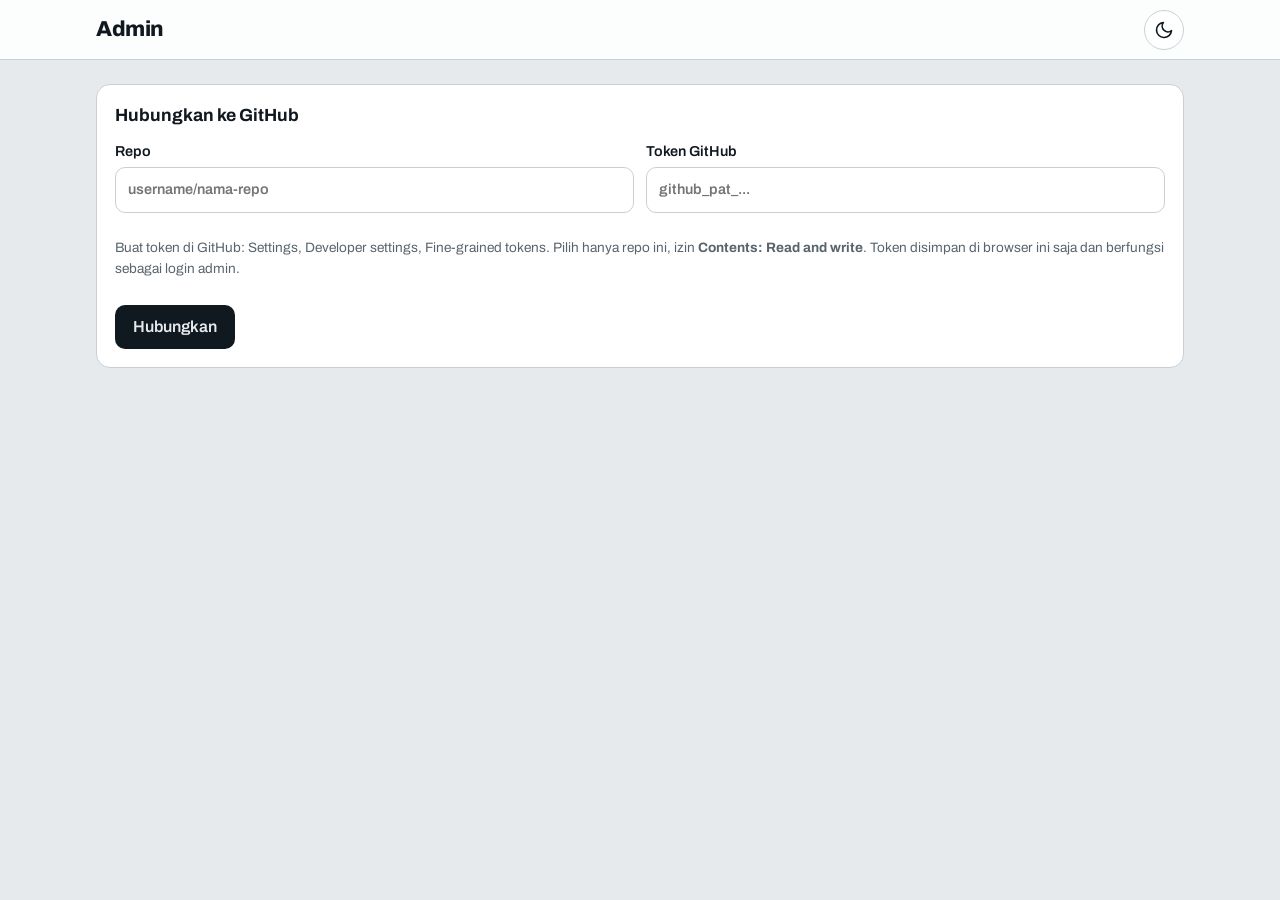
<file: admin.html>
<!doctype html>
<html lang="id">
<head>
  <meta charset="utf-8">
  <meta name="viewport" content="width=device-width, initial-scale=1">
  <meta name="robots" content="noindex">
  <title>Admin Katalog Sepatu</title>
  <script>try{document.documentElement.dataset.theme=localStorage.getItem('theme')||(matchMedia('(prefers-color-scheme:dark)').matches?'dark':'light')}catch(e){}</script>
  <link rel="preconnect" href="https://fonts.googleapis.com">
  <link href="https://fonts.googleapis.com/css2?family=Archivo:wght@400;600;700;800&display=swap" rel="stylesheet">
  <link rel="stylesheet" href="style.css">
</head>
<body>
  <header class="head">
    <div class="wrap">
      <a class="logo" href="admin.html">Admin</a>
      <button class="theme" id="theme" type="button" aria-label="Ganti tema terang/gelap">
        <svg class="moon" viewBox="0 0 24 24" fill="none" stroke="currentColor" stroke-width="2" stroke-linecap="round" stroke-linejoin="round"><path d="M21 12.8A9 9 0 1 1 11.2 3a7 7 0 0 0 9.8 9.8z"/></svg>
        <svg class="sun" viewBox="0 0 24 24" fill="none" stroke="currentColor" stroke-width="2" stroke-linecap="round" stroke-linejoin="round"><circle cx="12" cy="12" r="4"/><path d="M12 2v2M12 20v2M4.9 4.9l1.4 1.4M17.7 17.7l1.4 1.4M2 12h2M20 12h2M4.9 19.1l1.4-1.4M17.7 6.3l1.4-1.4"/></svg>
      </button>
    </div>
  </header>

  <main class="wrap admin">

    <section id="connect" class="panel">
      <h2>Hubungkan ke GitHub</h2>
      <form id="ghForm" class="form">
        <label>Repo
          <input class="ctl" id="ghRepo" required placeholder="username/nama-repo">
        </label>
        <label>Token GitHub
          <input class="ctl" id="ghToken" type="password" required autocomplete="off" placeholder="github_pat_...">
        </label>
        <p class="note full">Buat token di GitHub: Settings, Developer settings, Fine-grained tokens. Pilih hanya repo ini, izin <strong>Contents: Read and write</strong>. Token disimpan di browser ini saja dan berfungsi sebagai login admin.</p>
        <div class="row full">
          <button class="btn" id="ghBtn" type="submit">Hubungkan</button>
          <span class="hint" id="ghErr" aria-live="polite"></span>
        </div>
      </form>
    </section>

    <div id="panel" hidden>
      <div class="bar">
        <h1>Kelola katalog</h1>
        <div class="row">
          <a href="index.html" target="_blank">Lihat katalog</a>
          <button class="btn ghost" id="logout" type="button">Putuskan</button>
        </div>
      </div>

      <section class="panel">
        <h2>Pengaturan toko</h2>
        <form id="cfgForm" class="form">
          <label>Nama toko
            <input class="ctl" id="cStore" required>
          </label>
          <label>Nomor WhatsApp admin
            <input class="ctl" id="cWa" inputmode="tel" required placeholder="08123456789">
          </label>
          <label class="full">Logo toko (opsional)
            <input class="ctl" id="cLogo" type="file" accept="image/*">
          </label>
          <div class="row full">
            <img class="thumb" id="cLogoPrev" alt="Logo saat ini" hidden>
            <button class="btn" id="cBtn" type="submit">Simpan pengaturan</button>
            <span class="note" id="cMsg" aria-live="polite"></span>
          </div>
        </form>
      </section>

      <section class="panel">
        <h2 id="formTitle">Tambah produk</h2>
        <form id="pForm" class="form">
          <input type="hidden" id="pId">
          <label>Nama produk
            <input class="ctl" id="pName" required>
          </label>
          <label>Merk
            <input class="ctl" id="pBrand" required>
          </label>
          <label>Size
            <input class="ctl" id="pSizes" required placeholder="39, 40, 41, 42">
            <small>Pisahkan dengan koma.</small>
          </label>
          <label>Harga (Rp)
            <input class="ctl" id="pPrice" type="number" min="0" step="1000" required>
          </label>
          <label>Nama warna
            <input class="ctl" id="pColor" required placeholder="Hitam">
          </label>
          <label>Pilih warna
            <input class="ctl" id="pHex" type="color" value="#1c1c1c">
          </label>
          <label class="full">Foto produk
            <input class="ctl" id="pFile" type="file" accept="image/*">
            <small>Diperkecil otomatis lalu diunggah ke folder images/ di GitHub. Kosongkan untuk memakai ilustrasi.</small>
          </label>
          <div class="row full">
            <img class="thumb" id="pPrev" alt="Foto saat ini" hidden>
            <button class="btn" id="pSave" type="submit">Simpan produk</button>
            <button class="btn ghost" type="button" id="pCancel" hidden>Batal edit</button>
            <span class="note" id="pMsg" aria-live="polite"></span>
          </div>
        </form>
      </section>

      <section class="panel">
        <h2>Daftar produk</h2>
        <ul id="list"></ul>
        <p class="note">Perubahan muncul di katalog sekitar 1 menit setelah disimpan.</p>
      </section>
    </div>

  </main>

  <script src="shared.js"></script>
  <script src="admin.js"></script>
</body>
</html>
</file>
<file: style.css>
:root{--bg:#e7eaec;--card:#fff;--ink:#101820;--mute:#59656e;--line:#c9d0d5;--accent:#1f4fe0;--danger:#b3261e;--head:rgba(255,255,255,.88);--r:14px;--hh:60px}
[data-theme=dark]{--bg:#0e1317;--card:#171e24;--ink:#eef2f4;--mute:#97a4ad;--line:#2b363e;--accent:#5b86ff;--danger:#ff8a80;--head:rgba(14,19,23,.88)}
*{box-sizing:border-box}
[hidden]{display:none!important}
html{scroll-behavior:smooth}
body{margin:0;padding-top:var(--hh);background:var(--bg);color:var(--ink);font:16px/1.5 Archivo,system-ui,-apple-system,"Segoe UI",sans-serif}
.wrap{max-width:1120px;margin:0 auto;padding:0 16px}
a{color:var(--accent)}
:focus-visible{outline:3px solid var(--accent);outline-offset:2px}

/* header fixed */
.head{position:fixed;inset:0 0 auto 0;z-index:10;height:var(--hh);background:var(--head);backdrop-filter:blur(10px);border-bottom:1px solid var(--line)}
.head .wrap{display:flex;align-items:center;justify-content:space-between;height:100%}
.logo{display:flex;align-items:center;font-size:1.35rem;font-weight:800;letter-spacing:-.02em;color:var(--ink);text-decoration:none}
.logo img{height:34px;width:auto;display:block}
.theme{display:grid;place-items:center;width:40px;height:40px;border:1px solid var(--line);border-radius:50%;background:var(--card);color:var(--ink);cursor:pointer}
.theme svg{width:20px;height:20px}
.theme .sun{display:none}
[data-theme=dark] .theme .sun{display:block}
[data-theme=dark] .theme .moon{display:none}

/* kontrol */
.ctl{width:100%;padding:11px 12px;border:1px solid var(--line);border-radius:10px;background:var(--card);font:inherit;color:inherit}
.btn{padding:10px 18px;border:0;border-radius:10px;background:var(--ink);color:var(--bg);font:inherit;font-weight:600;cursor:pointer}
.btn.ghost{background:var(--card);color:var(--ink);border:1px solid var(--line)}
.btn.danger{background:var(--card);color:var(--danger);border:1px solid var(--line)}
.btn:disabled{opacity:.5;cursor:wait}
.hint{min-height:1.2em;margin:0;color:var(--danger);font-size:.85rem}

/* slider produk baru */
.slider{margin:16px 0 4px}
.track{position:relative;display:flex;gap:12px;overflow-x:auto;scroll-snap-type:x mandatory;scrollbar-width:none}
.track::-webkit-scrollbar{display:none}
.slide{flex:0 0 100%;scroll-snap-align:start;display:grid;grid-template-columns:1fr 1fr;align-items:center;min-height:210px;border:1px solid var(--line);border-radius:var(--r);overflow:hidden;background:color-mix(in srgb,var(--c) 16%,var(--card));color:var(--ink);text-decoration:none}
.slide .pic{display:grid;place-items:center;height:100%;padding:12px}
.slide .txt{display:flex;flex-direction:column;gap:4px;padding:16px}
.slide h2{margin:0;font-size:clamp(1.1rem,3.5vw,1.8rem);line-height:1.15;letter-spacing:-.01em}
.badge{align-self:flex-start;padding:2px 10px;border-radius:999px;background:var(--accent);color:#fff;font-size:.7rem;font-weight:700;letter-spacing:.06em}
.dots{display:flex;justify-content:center;gap:6px;margin-top:10px}
.dots button{width:8px;height:8px;padding:0;border:0;border-radius:99px;background:var(--line);cursor:pointer;transition:width .2s}
.dots .on{width:22px;background:var(--ink)}

/* filter */
.filters{display:grid;grid-template-columns:repeat(3,1fr);gap:8px;margin:16px 0 6px}
.filters input{grid-column:1/-1}
.filters .btn{grid-column:1/-1}
#count{margin:6px 0 0;color:var(--mute);font-size:.9rem}

/* katalog: 2 kolom di HP */
.grid{display:grid;grid-template-columns:repeat(2,1fr);gap:12px;margin:12px 0 40px}
.empty{grid-column:1/-1;color:var(--mute)}
.card{display:flex;flex-direction:column;scroll-margin-top:calc(var(--hh) + 12px);background:var(--card);border:1px solid var(--line);border-radius:var(--r);overflow:hidden}
.card:target{outline:3px solid var(--accent)}
.visual{display:grid;place-items:center;aspect-ratio:1/1;padding:12px;background:color-mix(in srgb,var(--c) 16%,var(--card))}
.visual svg,.visual img,.pic svg,.pic img{width:100%;max-height:100%;object-fit:contain}
.visual:has(.lz:not(.ok)),.pic:has(.lz:not(.ok)){animation:pulse 1s infinite alternate}
@keyframes pulse{to{filter:brightness(.94)}}
.lz{opacity:0;filter:blur(10px);transition:opacity .5s,filter .5s}
.lz.ok{opacity:1;filter:none}
.info{display:flex;flex-direction:column;flex:1;gap:4px;padding:12px}
.brand{margin:0;color:var(--mute);font-size:.8rem;font-weight:600}
.info h2{margin:0;font-size:1rem;line-height:1.25}
.color{display:flex;align-items:center;gap:6px;margin:0;color:var(--mute);font-size:.85rem}
.dot{flex:none;width:13px;height:13px;border-radius:50%;background:var(--c);border:1px solid rgba(128,128,128,.5)}
.sizes{display:flex;flex-wrap:wrap;gap:5px;margin-top:4px}
.chip{min-width:36px;padding:4px 8px;border:1px solid var(--line);border-radius:999px;background:var(--card);color:var(--ink);font:inherit;font-size:.85rem;cursor:pointer}
.chip.on{background:var(--ink);border-color:var(--ink);color:var(--bg)}
.buy{display:flex;flex-direction:column;gap:8px;margin-top:auto;padding-top:6px}
.order{padding:10px;border:0;border-radius:10px;background:var(--accent);color:#fff;font:inherit;font-weight:700;letter-spacing:.03em;cursor:pointer}
.order:hover{filter:brightness(1.1)}
footer{padding:0 0 28px;color:var(--mute);font-size:.85rem}

/* admin */
.admin{padding-top:24px;padding-bottom:48px}
.admin h1{margin:0;font-size:1.8rem;letter-spacing:-.02em}
.bar{display:flex;flex-wrap:wrap;align-items:center;justify-content:space-between;gap:12px;margin-bottom:16px}
.panel{margin-bottom:18px;padding:18px;background:var(--card);border:1px solid var(--line);border-radius:var(--r)}
.panel h2{margin:0 0 12px;font-size:1.1rem}
.form{display:grid;grid-template-columns:repeat(2,1fr);gap:12px}
.form label{display:flex;flex-direction:column;gap:4px;font-size:.9rem;font-weight:600}
.form small,.note{color:var(--mute);font-weight:400;font-size:.85rem}
.form .full{grid-column:1/-1}
.form input[type=color]{height:44px;padding:4px}
.row{display:flex;flex-wrap:wrap;align-items:center;gap:10px}
.thumb{width:72px;height:72px;object-fit:contain;border:1px solid var(--line);border-radius:10px;background:var(--bg)}
#list{margin:0;padding:0;list-style:none}
#list li{display:flex;align-items:center;gap:12px;padding:12px 0;border-top:1px solid var(--line)}
#list li:first-child{border-top:0}
#list .meta{display:flex;flex-direction:column;flex:1;min-width:0;font-size:.9rem;color:var(--mute)}
#list .meta strong{color:var(--ink);font-size:1rem}
#list .acts{display:flex;gap:8px}

@media (min-width:760px){
  .grid{grid-template-columns:repeat(3,1fr);gap:18px}
  .filters{grid-template-columns:2fr repeat(3,1fr) auto}
  .filters input,.filters .btn{grid-column:auto}
  .slide{min-height:280px}
  .info h2{font-size:1.15rem}
}
@media (min-width:1000px){.grid{grid-template-columns:repeat(4,1fr)}}
@media (max-width:640px){.form{grid-template-columns:1fr}#list li{flex-wrap:wrap}}
@media (prefers-reduced-motion:reduce){*{transition:none!important;animation:none!important;scroll-behavior:auto!important}}
</file>
